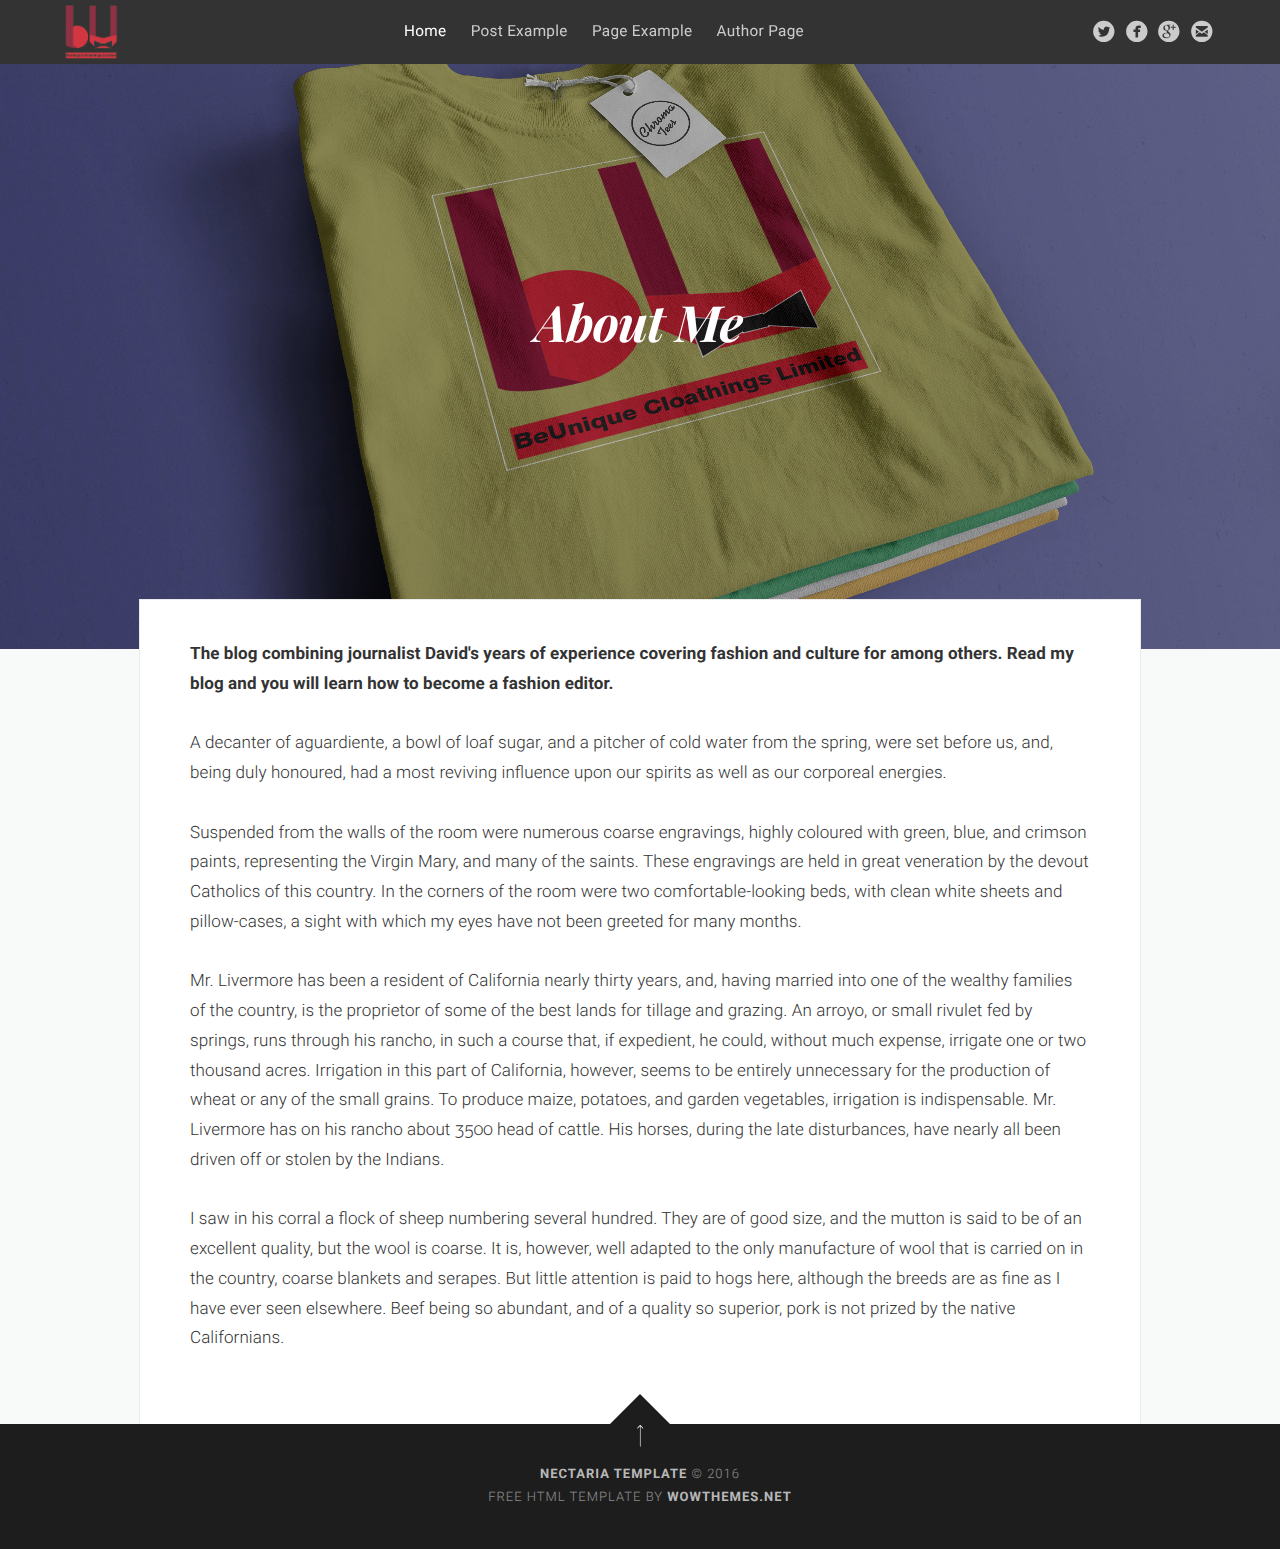
<file: about.html>
<!DOCTYPE html>
<html>
<head>
    <meta charset="utf-8"/>
    <meta http-equiv="X-UA-Compatible" content="IE=edge"/>
    <title>Nectaria - Free HTML Template by WowThemes.net</title>
    <meta name="description" content="Thoughts, reviews and ideas since 1999."/>
    <meta name="viewport" content="width=device-width, initial-scale=1.0"/>
    <link rel="shortcut icon" href="#">
    <link rel="stylesheet" type="text/css" href="assets/css/screen.css"/>
    <link rel="stylesheet" type="text/css"
          href="https://fonts.googleapis.com/css?family=Roboto:400,300italic,300,400italic,700,700italic|Playfair+Display:400,700,400italic,700italic"/>
</head>
<body class="post-template page-template page">
<div class="site-wrapper">
    <nav class="main-nav overlay clearfix">
        <a class="blog-logo" href="index.html"><img src="assets/img/logo.png" alt="Fashion Critiques"
                                                    style="width:54px;height:54px;"/></a>
        <ul id="menu">
            <li class="nav-home nav-current" role="presentation"><a href="index.html">Home</a></li>
            <li class="nav-article-example" role="presentation"><a href="article.html">Post Example</a></li>
            <li class="nav-about-us" role="presentation"><a href="about.html">Page Example</a></li>
            <li class="nav-author-page" role="presentation"><a href="author.html">Author Page</a></li>
            <span class="socialheader">
		<a href="#"><span class='symbol'>circletwitterbird</span></a>
		<a href="#"><span class='symbol'>circlefacebook</span></a>
		<a href="#"><span class='symbol'>circlegoogleplus</span></a>
		<a href="mailto:wowthemesnet@gmail.com"><span class='symbol'>circleemail</span></a>
		</span>
        </ul>
    </nav>
    <header class="main-header post-head" style="background-image:url(assets/img/intro.jpeg);">
        <div class="vertical">
            <div class="main-header-content inner">
                <h1 class="post-title">About Me</h1>
            </div>
        </div>
    </header>
    <main class="content" role="main">
        <article class="post tag-fashion tag-art page">
            <section class="post-content">
                <p>
                    <strong>The blog combining journalist David's years of experience covering fashion and culture for
                        among others. Read my blog and you will learn how to become a fashion editor.</strong>
                </p>
                <p>
                    A decanter of aguardiente, a bowl of loaf sugar, and a pitcher of cold water from the spring, were
                    set before us, and, being duly honoured, had a most reviving influence upon our spirits as well as
                    our corporeal energies.
                </p>
                <p>
                    Suspended from the walls of the room were numerous coarse engravings, highly coloured with green,
                    blue, and crimson paints, representing the Virgin Mary, and many of the saints. These engravings are
                    held in great veneration by the devout Catholics of this country. In the corners of the room were
                    two comfortable-looking beds, with clean white sheets and pillow-cases, a sight with which my eyes
                    have not been greeted for many months.
                </p>
                <p>
                    Mr. Livermore has been a resident of California nearly thirty years, and, having married into one of
                    the wealthy families of the country, is the proprietor of some of the best lands for tillage and
                    grazing. An arroyo, or small rivulet fed by springs, runs through his rancho, in such a course that,
                    if expedient, he could, without much expense, irrigate one or two thousand acres. Irrigation in this
                    part of California, however, seems to be entirely unnecessary for the production of wheat or any of
                    the small grains. To produce maize, potatoes, and garden vegetables, irrigation is indispensable.
                    Mr. Livermore has on his rancho about 3500 head of cattle. His horses, during the late disturbances,
                    have nearly all been driven off or stolen by the Indians.
                </p>
                <p>
                    I saw in his corral a flock of sheep numbering several hundred. They are of good size, and the
                    mutton is said to be of an excellent quality, but the wool is coarse. It is, however, well adapted
                    to the only manufacture of wool that is carried on in the country, coarse blankets and serapes. But
                    little attention is paid to hogs here, although the breeds are as fine as I have ever seen
                    elsewhere. Beef being so abundant, and of a quality so superior, pork is not prized by the native
                    Californians.
                </p>
            </section>
        </article>
    </main>
    <footer class="site-footer clearfix">
        <a href="#top" id="back-to-top" class="back-top"></a>
        <div class="text-center">
            <a href="index.html">Nectaria Template</a> &copy; 2016<br/>
            Free HTML Template by <a href="https://wowthemes.net">WowThemes.net</a>
        </div>
    </footer>
</div>
<script type="text/javascript" src="https://code.jquery.com/jquery-1.11.3.min.js"></script>
<script type="text/javascript" src="assets/js/masonry.min.js"></script>
<script type="text/javascript" src="assets/js/jquery.fitvids.js"></script>
<script type="text/javascript" src="assets/js/index.js"></script>
</body>
</html>
</file>
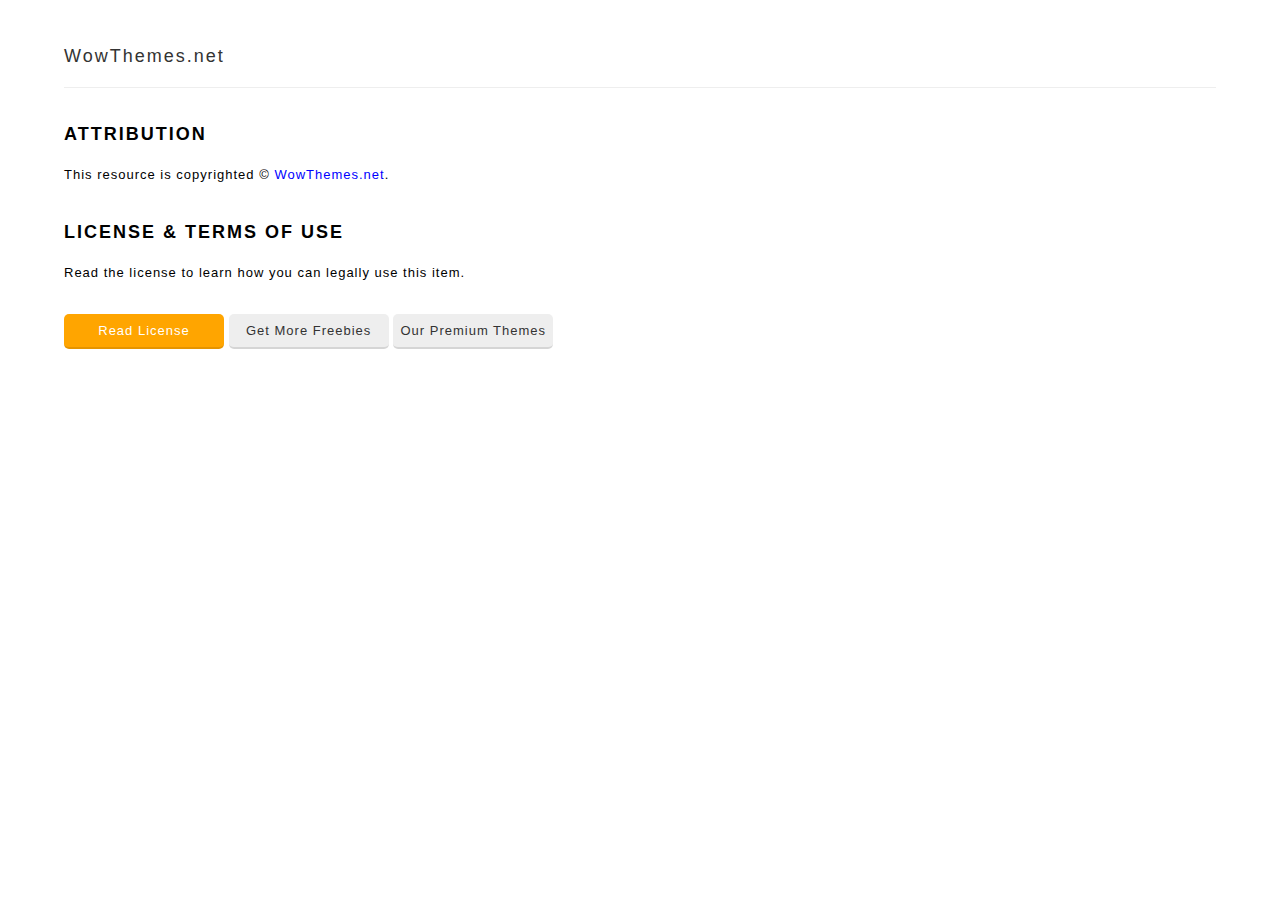
<file: license.html>
<html>
<body>
<style>
    h1 {
        font-size: 18px;
        letter-spacing: 2px;
        margin-top: 30px;
    }

    body {
        margin: 0;
        font-family: Arial;
        line-height: 1.8;
        letter-spacing: 1px;
        font-size: 13px;
    }

    hr {
        border-top: 1px solid #eee;
        border-bottom: 0;
        height: 1px;
    }

    a {
        text-decoration: none;
        color: blue;
    }

    .btn {
        text-align: center;
        background-color: #eee;
        padding: 5px;
        color: #333;
        border-bottom: 2px solid rgba(0, 0, 0, 0.1);
        border-radius: 5px;
        min-width: 150px;
        display: inline-block;
    }

    .btn.green {
        background-color: green;
        color: #fff;
    }

    .btn.orange {
        background-color: orange;
        color: #fff;
    }

    .paypal {
        display: inline-block;
        font-family: inherit;
        font-size: 12px;
        font-weight: 900;
        color: #fff;
        text-align: center;
        padding: 10px 14px;
        background: #f39264;
        border: 0;
        cursor: pointer;
        outline: none;
        margin-top: 15px;
        border-bottom: 3px solid rgba(0, 0, 0, 0.1);
    }
</style>
<div style="max-width:90%;margin:0px auto;margin-top:40px;">
    <h1 style="border-bottom:1px solid #eee;margin-bottom:20px;padding-bottom:15px;"><a
            style="text-decoration:none;color:#333;font-weight:300;" href="https://www.wowthemes.net">WowThemes.net</a>
        <i style="color:#ccc;font-size:12px;"></i>
        <h1>

            <h1>ATTRIBUTION</h1>
            This resource is copyrighted &copy; <a href="https://www.wowthemes.net">WowThemes.net</a>.
            <h1>LICENSE & TERMS OF USE</h1>
            Read the license to learn how you can legally use this item.
            <div style="text-align:left;background:#fff;padding:30px 0;margin-top:0px;"><a class="btn orange"
                                                                                           href="http://www.wowthemes.net/freebies-license/">Read
                License</a> <a class="btn" href="https://www.wowthemes.net/category/free-themes-templates/">Get More
                Freebies</a> <a class="btn" href="https://www.wowthemes.net/">Our Premium Themes</a>
            </div>
</div>
</body>
</html>
</file>
<file: assets/css/screen.css>
/* 
Nectaria - FREE HTML TEMPLATE BY WOWTHEMES.NET
Version: 1.0.0
Download Link: https://www.wowthemes.net/marketplace/category/free/
*/
body {
    font-family: Roboto;
    overflow-x: hidden;
}

article, aside, details, figcaption, figure, footer, header, hgroup, main, nav, section, summary {
    display: block;
}

audio, canvas, video {
    display: inline-block;
}

audio:not([controls]) {
    display: none;
    height: 0;
}

[hidden], template {
    display: none;
}

html {
    font-family: sans-serif;
    -ms-text-size-adjust: 100%;
    -webkit-text-size-adjust: 100%;
}

body {
    margin: 0;
}

a {
    background: transparent;
}

a:focus {
    outline: 0;
}

a:active, a:hover {
    outline: 0;
}

h1 {
    font-size: 2em;
    margin: 0.67em 0;
}

abbr[title] {
    border-bottom: 1px dotted;
}

b, strong {
    font-weight: 700;
}

dfn {
    font-style: italic;
}

hr {
    -moz-box-sizing: content-box;
    box-sizing: content-box;
    height: 0;
}

mark {
    background: #FF0;
    color: #000;
}

code, kbd, pre, samp {
    font-family: monospace, serif;
    font-size: 1em;
}

pre {
    white-space: pre-wrap;
}

q {
    quotes: "\201C" "\201D" "\2018" "\2019";
}

small {
    font-size: 80%;
}

sub, sup {
    font-size: 75%;
    line-height: 0;
    position: relative;
    vertical-align: baseline;
}

sup {
    top: -0.5em;
}

sub {
    bottom: -0.25em;
}

img {
    border: 0;
    max-width: 100%;
}

svg:not(:root) {
    overflow: hidden;
}

figure {
    margin: 0;
}

fieldset {
    border: 1px solid #c0c0c0;
    margin: 0 2px;
    padding: 0.35em 0.625em 0.75em;
}

legend {
    border: 0;
    padding: 0;
}

button, input, select, textarea {
    font-family: inherit;
    font-size: 100%;
    margin: 0;
}

button, input {
    line-height: normal;
}

button, select {
    text-transform: none;
}

button, html input[type="button"], input[type="reset"], input[type="submit"] {
    -webkit-appearance: button;
    cursor: pointer;
}

button[disabled], html input[disabled] {
    cursor: default;
}

input[type="checkbox"], input[type="radio"] {
    box-sizing: border-box;
    padding: 0;
}

input[type="search"] {
    -webkit-appearance: textfield;
    -moz-box-sizing: content-box;
    -webkit-box-sizing: content-box;
    box-sizing: content-box;
}

input[type="search"]::-webkit-search-cancel-button, input[type="search"]::-webkit-search-decoration {
    -webkit-appearance: none;
}

button::-moz-focus-inner, input::-moz-focus-inner {
    border: 0;
    padding: 0;
}

textarea {
    overflow: auto;
    vertical-align: top;
}

table {
    border-collapse: collapse;
    border-spacing: 0;
}

/* ========================================================================== 1. Icons - Sets up the icon font and respective classes ========================================================================== */
/* Import the font file with the icons in it */
@font-face {
    font-family: "casper-icons";
    src: url("../fonts/casper-icons.eot?v=1");
    src: url("../fonts/casper-icons.eot?v=1#iefix") format("embedded-opentype"), url("../fonts/casper-icons.woff?v=1") format("woff"), url("../fonts/casper-icons.ttf?v=1") format("truetype"), url("../fonts/casper-icons.svg?v=1#icons") format("svg");
    font-weight: normal;
    font-style: normal;
}

/* Apply these base styles to all icons */
[class^="icon-"]:before, [class*=" icon-"]:before {
    font-family: "casper-icons", "Open Sans", sans-serif;
    speak: none;
    font-style: normal;
    font-weight: normal;
    font-variant: normal;
    text-transform: none;
    line-height: 1;
    text-decoration: none !important;
    -webkit-font-smoothing: antialiased;
    -moz-osx-font-smoothing: grayscale;
}

/* Each icon is created by inserting the correct character into the content of the:before pseudo element. Like a boss. */
.icon-ghost:before {
    content: "\f600";
}

.icon-feed:before {
    content: "\f601";
}

.icon-twitter:before {
    content: "\f602";
    font-size: 1.1em;
}

.icon-google-plus:before {
    content: "\f603";
}

.icon-facebook:before {
    content: "\f604";
}

.icon-arrow-left:before {
    content: "\f605";
}

.icon-stats:before {
    content: "\f606";
}

.icon-location:before {
    content: "\f607";
    margin-left: -3px;
    /* Tracking fix */
}

.icon-link:before {
    content: "\f608";
}

.icon-menu:before {
    content: "\f609";
}

/* IMPORTANT:When making any changes to the icon font,be sure to increment the version number by 1 in the @font-face rule. `?v=1` becomes `?v=2` This forces browsers to download the new font file.*/
/* ========================================================================== 2. General - Setting up some base styles ========================================================================== */
html {
    height: 100%;
    max-height: 100%;
    font-size: 62.5%;
    -webkit-tap-highlight-color: rgba(0, 0, 0, 0);
}

body {
    height: 100%;
    max-height: 100%;
    letter-spacing: 0.01rem;
    font-size: 1.7rem;
    line-height: 1.75em;
    color: #333;
    -webkit-font-feature-settings: 'kern' 1;
    -moz-font-feature-settings: 'kern' 1;
    -o-font-feature-settings: 'kern' 1;
    text-rendering: geometricPrecision;
    font-weight: 300;
}

::-moz-selection {
    background: #D6EDFF;
}

::selection {
    background: #D6EDFF;
}

h1, h2, h3, h4, h5, h6 {
    -webkit-font-feature-settings: 'dlig' 1, 'liga' 1, 'lnum' 1, 'kern' 1;
    -moz-font-feature-settings: 'dlig' 1, 'liga' 1, 'lnum' 1, 'kern' 1;
    -o-font-feature-settings: 'dlig' 1, 'liga' 1, 'lnum' 1, 'kern' 1;
    color: #2E2E2E;
    line-height: 1.15em;
    margin: 0 0 0.4em 0;
    font-family: "Playfair Display";
    text-rendering: geometricPrecision;
}

h1 {
    font-size: 5rem;
    letter-spacing: -2px;
    text-indent: -3px;
}

h2 {
    font-size: 3.6rem;
}

h3 {
    font-size: 3rem;
}

h4 {
    font-size: 2.5rem;
}

h5 {
    font-size: 2rem;
}

h6 {
    font-size: 2rem;
}

a {
    color: #4A4A4A;
    transition: color 0.3s ease;
}

a:hover {
    color: #111;
}

p, ul, ol, dl {
    -webkit-font-feature-settings: 'liga' 1, 'onum' 1, 'kern' 1;
    -moz-font-feature-settings: 'liga' 1, 'onum' 1, 'kern' 1;
    -o-font-feature-settings: 'liga' 1, 'onum' 1, 'kern' 1;
    margin: 0 0 1.75em 0;
    text-rendering: geometricPrecision;
}

ol, ul {
    padding-left: 3rem;
}

ol ol, ul ul, ul ol, ol ul {
    margin: 0 0 0.4em 0;
    padding-left: 2em;
}

dl dt {
    float: left;
    width: 180px;
    overflow: hidden;
    clear: left;
    text-align: right;
    text-overflow: ellipsis;
    white-space: nowrap;
    font-weight: 700;
    margin-bottom: 1em;
}

dl dd {
    margin-left: 200px;
    margin-bottom: 1em
}

li {
    margin: 0.4em 0;
}

li li {
    margin: 0;
}

hr {
    display: block;
    height: 1px;
    border: 0;
    border-top: #EFEFEF 1px solid;
    margin: 3.2em 0;
    padding: 0;
}

blockquote {
    -moz-box-sizing: border-box;
    box-sizing: border-box;
    margin: 1.75em 0 1.75em -2.2em;
    padding: 0 0 0 1.75em;
    border-left: #4A4A4A 0.4em solid;
}

blockquote p {
    margin: 0.8em 0;
    font-style: italic;
}

blockquote small {
    display: inline-block;
    margin: 0.8em 0 0.8em 1.5em;
    font-size: 0.9em;
    color: #CCC;
}

blockquote small:before {
    content: "\2014 \00A0";
}

blockquote cite {
    font-weight: 700;
}

blockquote cite a {
    font-weight: normal;
}

mark {
    background-color: #fdffb6;
}

code, tt {
    padding: 1px 3px;
    font-family: Inconsolata, monospace, sans-serif;
    font-size: 0.85em;
    white-space: pre-wrap;
    border: #E3EDF3 1px solid;
    background: #F7FAFB;
    border-radius: 2px;
}

pre {
    -moz-box-sizing: border-box;
    box-sizing: border-box;
    margin: 0 0 1.75em 0;
    border: #E3EDF3 1px solid;
    width: 100%;
    padding: 10px;
    font-family: Inconsolata, monospace, sans-serif;
    font-size: 0.9em;
    white-space: pre;
    overflow: auto;
    background: #F7FAFB;
    border-radius: 3px;
}

pre code, pre tt {
    font-size: inherit;
    white-space: pre-wrap;
    background: transparent;
    border: none;
    padding: 0;
}

kbd {
    display: inline-block;
    margin-bottom: 0.4em;
    padding: 1px 8px;
    border: #CCC 1px solid;
    color: #666;
    text-shadow: #FFF 0 1px 0;
    font-size: 0.9em;
    font-weight: 700;
    background: #F4F4F4;
    border-radius: 4px;
    box-shadow: 0 1px 0 rgba(0, 0, 0, 0.2), 0 1px 0 0 #fff inset;
}

table {
    -moz-box-sizing: border-box;
    box-sizing: border-box;
    margin: 1.75em 0;
    width: 100%;
    max-width: 100%;
    background-color: transparent;
}

table th, table td {
    padding: 8px;
    line-height: 20px;
    text-align: left;
    vertical-align: top;
    border-top: #EFEFEF 1px solid;
}

table th {
    color: #000;
}

table caption + thead tr:first-child th, table caption + thead tr:first-child td, table colgroup + thead tr:first-child th, table colgroup + thead tr:first-child td, table thead:first-child tr:first-child th, table thead:first-child tr:first-child td {
    border-top: 0;
}

table tbody + tbody {
    border-top: #EFEFEF 2px solid;
}

table table table {
    background-color: #FFF;
}

table tbody > tr:nth-child(odd) > td, table tbody > tr:nth-child(odd) > th {
    background-color: #F6F6F6;
}

table.plain tbody > tr:nth-child(odd) > td, table.plain tbody > tr:nth-child(odd) > th {
    background: transparent;
}

iframe, .fluid-width-video-wrapper {
    display: block;
    margin: 1.75em 0;
}

/* When a video is inside the fitvids wrapper,drop themargin on the iframe,cause it breaks stuff. */
.fluid-width-video-wrapper iframe {
    margin: 0;
}

/* ========================================================================== 3. Utilities - These things get used a lot ========================================================================== */
/* Clears shit */
.clearfix:before, .clearfix:after {
    content: " ";
    display: table;
}

.clearfix:after {
    clear: both;
}

.clearfix {
    zoom: 1;
}

/* Hides shit */
.hidden {
    text-indent: -9999px;
    visibility: hidden;
    display: none;
}

/* Creates a responsive wrapper that makes our content scale nicely */
.inner {
    position: relative;
    width: 80%;
    max-width: 710px;
    margin: 0 auto;
}

/* Centres vertically yo. (IE8+) */
.vertical {
    display: table-cell;
    vertical-align: middle;
    background: rgba(0, 0, 0, 0.2);
}

/* Wraps the main content & footer */
.site-wrapper {
    position: relative;
    z-index: 10;
    min-height: 100%;
    background: #fff;
    -webkit-transition: -webkit-transform 0.5s ease;
    transition: transform 0.5s ease;
    margin-top: 64px;
}

.home-template .site-wrapper {
}

body.nav-opened .site-wrapper {
    overflow-x: hidden;
    -webkit-transform: translate3D(-240px, 0, 0);
    -ms-transform: translate3D(-240px, 0, 0);
    transform: translate3D(-240px, 0, 0);
    -webkit-transition: -webkit-transform 0.3s ease;
    transition: transform 0.3s ease;
}

/* ========================================================================== 4. General - The main styles for the the theme ========================================================================== */
.content {
    width: 85%;
    margin: 0px auto;
    background: #fff;
    padding: 40px 0px;
    margin-top: -100px;
    position: relative;
    border-left: 1px solid rgba(0, 0, 0, 0.08);
    border-right: 1px solid rgba(0, 0, 0, 0.08);
    border-top: 1px solid rgba(0, 0, 0, 0.08);
}

/* Big cover image on the home page */
.main-header {
    position: relative;
    display: table;
    width: 100%;
    height: 100vh;
    margin-bottom: 5rem;
    text-align: center;
    background: #222 no-repeat center center;
    background-image: url(../img/intro.jpg);
    background-size: cover;
    overflow: hidden;
}

.main-header .inner {
    width: 80%;
    margin-top: -64px;
}

.main-header-content.inner h1, .main-header-content.inner .post-meta, .main-header-content.inner .post-meta a {
    color: #fff;
}

.main-nav {
    position: relative;
    padding: 5px 5%;
    margin: 0 0 0px 0;
}

.main-nav a {
    text-decoration: none;
    font-size: 0.9em;
    letter-spacing: 0.3px;
    font-weight: 400;
    color: #ccc;
    font-family: Roboto;
}

.main-nav .nav-current a {
    color: #fff;
}

.main-nav a:hover {
    color: #fff;
}

/* Navigation */
body.nav-opened .nav-cover {
    position: fixed;
    top: 0;
    left: 0;
    right: 240px;
    bottom: 0;
    z-index: 200;
}

.nav {
    position: fixed;
    top: 0;
    right: 0;
    bottom: 0;
    z-index: 5;
    width: 240px;
    opacity: 0;
    background: #111;
    margin-bottom: 0;
    text-align: left;
    overflow-y: auto;
    -webkit-transition: -webkit-transform 0.5s ease, opacity 0.3s ease 0.7s;
    transition: transform 0.5s ease, opacity 0.3s ease 0.7s;
}

body.nav-closed .nav {
    -webkit-transform: translate3D(97px, 0, 0);
    -ms-transform: translate3D(97px, 0, 0);
    transform: translate3D(97px, 0, 0);
}

body.nav-opened .nav {
    opacity: 1;
    -webkit-transition: -webkit-transform 0.3s ease, opacity 0s ease 0s;
    transition: transform 0.3s ease, opacity 0s ease 0s;
    -webkit-transform: translate3D(0, 0, 0);
    -ms-transform: translate3D(0, 0, 0);
    transform: translate3D(0, 0, 0);
}

.nav-title {
    position: absolute;
    top: 45px;
    left: 30px;
    font-size: 16px;
    font-weight: 100;
    text-transform: uppercase;
    color: #fff;
}

.nav-close {
    position: absolute;
    top: 38px;
    right: 25px;
    width: 20px;
    height: 20px;
    padding: 0;
    font-size: 10px;
}

.nav-close:focus {
    outline: 0;
}

.nav-close:before, .nav-close:after {
    content: '';
    position: absolute;
    top: 0;
    width: 20px;
    height: 1px;
    background: rgb(150, 150, 150);
    top: 15px;
    -webkit-transition: background 0.15s ease;
    transition: background 0.15s ease;
}

.nav-close:before {
    -webkit-transform: rotate(45deg);
    -ms-transform: rotate(45deg);
    transform: rotate(45deg);
}

.nav-close:after {
    -webkit-transform: rotate(-45deg);
    -ms-transform: rotate(-45deg);
    transform: rotate(-45deg);
}

.nav-close:hover:before, .nav-close:hover:after {
    background: rgb(255, 255, 255);
}

.nav ul {
    padding: 90px 9% 5%;
    list-style: none;
    counter-reset: item;
}

.nav li:before {
    display: block;
    float: right;
    padding-right: 4%;
    padding-left: 5px;
    text-align: right;
    font-size: 1.2rem;
    vertical-align: bottom;
    color: #B8B8B8;
    content: counter(item, lower-roman);
    counter-increment: item;
}

.nav li {
    margin: 0;
}

.nav li a {
    text-decoration: none;
    line-height: 1.4;
    font-size: 1.4rem;
    display: block;
    padding: 0.6rem 4%;
    overflow: hidden;
    white-space: nowrap;
    text-overflow: ellipsis;
}

.nav li a:after {
    display: inline-block;
    content: " .......................................................";
    color: rgba(255, 255, 255, 0.2);
    margin-left: 5px;
}

.nav .nav-current:before {
    color: #fff;
}

.nav .nav-current a:after {
    content: " ";
    border-bottom: rgba(255, 255, 255, 0.5) 1px solid;
    width: 100%;
    height: 1px;
}

.nav a:link, .nav a:visited {
    color: #B8B8B8;
}

.nav li.nav-current a, .nav a:hover, .nav a:active, .nav a:focus {
    color: #fff;
}

.subscribe-button {
    -webkit-box-sizing: border-box;
    -moz-box-sizing: border-box;
    box-sizing: border-box;
    display: none;
    position: absolute;
    bottom: 30px;
    left: 30px;
    right: 30px;
    height: 38px;
    padding: 0 20px;
    color: #111 !important;
    /* Overides `.nav a:link,.nav a:visited` colour */
    text-align: center;
    font-size: 12px;
    font-family: "Open Sans", sans-serif;
    text-transform: uppercase;
    text-decoration: none;
    line-height: 35px;
    border-radius: 3px;
    background: #fff;
    transition: all ease 0.3s;
}

.subscribe-button:before {
    font-size: 9px;
    margin-right: 6px;
}

/* Create a bouncing scroll-down arrow on homepage with cover image */
.scroll-down {
    display: block;
    position: absolute;
    z-index: 100;
    bottom: 75px;
    left: 50%;
    margin-left: -16px;
    width: 34px;
    height: 34px;
    font-size: 34px;
    text-align: center;
    text-decoration: none;
    color: rgba(255, 255, 255, 0.7);
    -webkit-transform: rotate(-90deg);
    -ms-transform: rotate(-90deg);
    transform: rotate(-90deg);
    -webkit-animation: bounce 4s 2s infinite;
    animation: bounce 4s 2s infinite;
}

/* Stop it bouncing and increase contrast when hovered */
.scroll-down:hover {
    color: #fff;
    -webkit-animation: none;
    animation: none;
}

/* Put a semi-opaque radial gradient behind the icon to make it more visible on photos which happen to have a light background. */
.home-template .main-header:after {
    display: block;
    content: " ";
    width: 150px;
    height: 130px;
    border-radius: 100%;
    position: absolute;
    bottom: 0;
    left: 50%;
    margin-left: -75px;
    background: radial-gradient(ellipse at center, rgba(0, 0, 0, 0.15) 0%, rgba(0, 0, 0, 0) 70%, rgba(0, 0, 0, 0) 100%);
}

/* Hide when there's no cover image or on page2+*/
.no-cover .scroll-down, .no-cover.main-header:after, .archive-template .scroll-down, .archive-template .main-header:after {
    display: none
}

/* Appears in the top left corner of your home page */
.blog-logo {
    display: block;
    float: left;
    s
    background: none !important;
    /* Makes sure there is never a background */
    border: none !important;
    /* Makes sure there is never a border */
}

.blog-logo img {
    -webkit-box-sizing: border-box;
    -moz-box-sizing: border-box;
    box-sizing: border-box;
    display: block;
    height: auto;
    padding: 0;
    width: auto;
    opacity: 1;
    transition: all 0.4s;
}

.blog-logo img:hover {
    opacity: 1.0;
    transition: all 0.4s;
}

.menu-button {
    -webkit-box-sizing: border-box;
    -moz-box-sizing: border-box;
    box-sizing: border-box;
    display: inline-block;
    float: right;
    padding: 0;
    opacity: 1;
    text-align: center;
    font-size: 12px;
    text-transform: uppercase;
    white-space: nowrap;
    transition: all 0.5s ease;
}

.menu-button:before {
    font-size: 24px;
    font-weight: 300;
    position: relative;
    top: 14px;
}

.menu-button:hover {
    background: #fff;
}

.menu-button:focus {
    outline: 0;
}

/* When the navigation is closed */
.nav-closed .menu-button {
    color: #333;
    border-color: rgba(255, 255, 255, 0.6);
}

.nav-closed .menu-button:hover {
    color: #222;
}

/* When the navigation is closed and there is no cover image */
.nav-closed .no-cover .menu-button {
    border-color: #BFC8CD;
    color: #9EABB3;
}

.nav-closed .no-cover .menu-button:hover {
    border-color: #555;
    color: #555;
}

/* When the navigation is opened */
.nav-opened .menu-button {
    padding: 0 12px;
    background: #111;
    border-color: #111;
    color: #fff;
    -webkit-transform: translate3D(94px, 0, 0);
    -ms-transform: translate3D(94px, 0, 0);
    transform: translate3D(94px, 0, 0);
    transition: all 0.3s ease;
}

.nav-opened .menu-button .word {
    opacity: 0;
    transition: all 0.3s ease;
}

/* Special styles when overlaid on an image*/
.main-nav.overlay {
    position: fixed;
    top: 0;
    left: 0;
    right: 0;
    height: 54px;
    border: none;
    background: linear-gradient(to bottom, rgba(0, 0, 0, 0.2) 0%, rgba(0, 0, 0, 0) 100%);
    background: rgba(0, 0, 0, 0.8);
    z-index: 9;
}

.no-cover .main-nav.overlay {
    background: none;
}

/* The details of your blog. Defined in ghost/settings/ */
.page-title {
    margin: 10px 0 0px 0;
    font-size: 6.5rem;
    letter-spacing: -1px;
    font-weight: 700;
    font-family: "Playfair Display";
    color: #fff;
    font-style: italic;
}

.page-description {
    margin: 0;
    font-size: 2rem;
    line-height: 1.5em;
    font-weight: 300;
    font-style: italic;
    letter-spacing: 0.01rem;
    color: rgba(255, 255, 255, 0.9);
}

.no-cover.main-header {
    min-height: 160px;
    max-height: 40vh;
    background: #f5f8fa;
}

.no-cover .page-title {
    color: rgba(0, 0, 0, 0.8);
}

.no-cover .page-description {
    color: rgba(0, 0, 0, 0.5);
}

/* Add subtle load-in animation for content on the home page */
.home-template .page-title {
    -webkit-animation: fade-in 0.6s;
    animation: fade-in 0.6s;
    -webkit-animation-delay: 0.2s;
    animation-delay: 0.2s;
}

.home-template .page-description {
    -webkit-animation: fade-in-down 0.9s;
    animation: fade-in-down 0.9s;
    -webkit-animation-delay: 0.1s;
    animation-delay: 0.1s;
}

/* Every post,on every page,gets this style on its <article>tag */
.post {
    position: relative;
    border-bottom: #EBF2F6 1px solid;
    padding-bottom: 30px;
    word-wrap: break-word;
}

.grid-item .post {
    position: relative;
    border: #EBF2F6 1px solid;
    word-wrap: break-word;
    margin-bottom: 20px;
    padding-bottom: 0;
    max-width: 100%;
    transition: all 0.4s;
    background: #fff;
    overflow: hidden;
}

.grid-item .post img {
    margin-bottom: -10px;
}

.wrapgriditem {
    padding: 30px;
    position: relative;
    background-color: #fff;
}

.grid-item .post.featured .wrapgriditem {
    background: #f7faf9;
    box-shadow: none;
}

/* Add a little circle in the middle of the border-bottom on our .post just for the lolz and stylepoints. */
.post:after {
    display: block;
    content: "";
    width: 0px;
    height: 0px;
    border: #E7EEF2 1px solid;
    position: absolute;
    bottom: -5px;
    left: 50%;
    margin-left: -5px;
    background: #FFF;
    border-radius: 100%;
    box-shadow: #FFF 0 0 0 5px;
}

body:not(.post-template) .post-title {
    font-size: 2.5rem;
    font-style: italic;
    line-height: 1.2;
}

.post-title a {
    text-decoration: none;
}

.post-excerpt p {
    margin: 0;
    font-size: 0.9em;
    line-height: 1.6em;
}

.read-more {
    text-decoration: none;
}

.post-meta {
    display: block;
    margin: 1.75rem 0 0 0;
    font-size: 1.6rem;
    font-style: italic;
    line-height: 2.2rem;
    color: #9EABB3;
    font-family: Playfair Display;
}

.author-thumb {
    width: 24px;
    height: 24px;
    float: left;
    margin-right: 9px;
    border-radius: 100%;
}

.post-meta a {
    color: #9EABB3;
    text-decoration: none;
}

.post-meta a:hover {
    text-decoration: underline;
}

.user-meta {
    position: relative;
    padding: 0.3rem 40px 0 100px;
    min-height: 77px;
}

.post-date {
    display: inline-block;
    margin-left: 8px;
    padding-left: 12px;
    border-left: #d5dbde 1px solid;
    white-space: nowrap;
}

.grid-item .post-meta, .grid-item .post-date {
    font-size: 1.4rem;
}

.user-image {
    position: absolute;
    top: 0;
    left: 0;
}

.user-name {
    display: block;
    font-weight: 700;
}

.user-bio {
    display: block;
    max-width: 440px;
    font-size: 1.4rem;
    line-height: 1.5em;
}

.publish-meta {
    position: absolute;
    top: 0;
    right: 0;
    padding: 4.3rem 0 4rem 0;
    text-align: right;
}

.publish-heading {
    display: block;
    font-weight: 700;
}

.publish-date {
    display: block;
    font-size: 1.4rem;
    line-height: 1.5em;
}

/* ========================================================================== 5. Single Post - When you click on an individual post ========================================================================== */
.post-template .post-header {
    margin-bottom: 3.4rem;
}

.post-template .post-title {
    margin-bottom: 0;
    letter-spacing: -1px;
    font-style: italic;
}

.post-template .post-meta {
    margin: 0;
}

.post-template .post-date {
    padding: 0;
    margin: 0;
    border: none;
}

/* Stop elements,such as img wider than the post content,from creating horizontal scroll - slight hack due to imperfections with browser width % calculations and rounding */
.post-template .content {
    width: 80%;
    max-width: 900px;
    margin: 0px auto;
    margin-top: -100px;
    background: #fff;
    position: relative;
    padding: 40px 50px;
    font-weight: 300;
    font-family: Roboto;
    overflow: hidden;
}

.site-wrapper {
    background-color: #f7faf9;
}

.sidebar {
    width: 25%;
    float: right;
    margin-right: 3%;
}

.widget {
    padding: 30px;
    background: #f7faf9;
    margin-bottom: 30px;
    overflow: hidden;
    font-size: 1.5rem;
    font-weight: 300;
}

.widget .widget-title {
    text-align: center;
    position: relative;
    text-transform: capitalize;
    margin-bottom: 27px;
    margin-top: 0;
    clear: both;
}

.widget .widget-title:before {
    background: #ebf1ef;
    content: "";
    position: absolute;
    width: 100%;
    height: 10px;
    left: 0;
    top: 50%;
    margin-top: -4px;
}

.widget .widget-title > span {
    position: relative;
    z-index: 3;
    display: inline-block;
    padding: 0 15px;
    background-color: #f7faf9;
}

h2.widget-title {
    font-size: 2rem;
    font-style: italic;
}

/* Tweak the .post wrapper style */
.post-template .post {
    margin-top: 0;
    border-bottom: none;
    padding-bottom: 0;
}

/* Kill that stylish little circle that was on the border,too */
.post-template .post:after {
    display: none;
}

/* Keep images centered,and allow images wider than the main text column to break out. */
.post-content img {
    display: block;
    max-width: 126%;
    height: auto;
    padding: 0.6em 0;
    /* Centers an image by (1) pushing its left edge to the center of its container and (2) shifting the entire image in the opposite direction by half its own width. Works for images that are larger than their containers. */
    position: relative;
    left: 50%;
    -webkit-transform: translateX(-50%);
    /* for Safari and iOS */
    -ms-transform: translateX(-50%);
    /* for IE9 */
    transform: translateX(-50%);
}

.footnotes {
    font-style: italic;
    font-size: 1.3rem;
    line-height: 1.6em;
}

.footnotes li {
    margin: 0.6rem 0;
}

.footnotes p {
    margin: 0;
}

.footnotes p a:last-child {
    text-decoration: none;
}

/* The author credit area after the post */
.post-footer {
    position: relative;
    margin: 6rem 0 0 0;
    padding: 6rem 0 0 0;
    border-top: #EBF2F6 1px solid;
}

.post-footer h4 {
    font-size: 1.8rem;
    margin: 0;
}

.post-footer p {
    margin: 1rem 0;
    line-height: 1.75em;
}

/* list of author links - location / url */
.author-meta {
    padding: 0;
    margin: 0;
    list-style: none;
    font-size: 1.4rem;
    line-height: 1;
    font-style: italic;
    color: #9EABB3;
}

.author-meta a {
    color: #9EABB3;
}

.author-meta a:hover {
    color: #111;
}

/* Create some space to the right for the share links */
.post-footer .author {
    margin-right: 180px;
}

.post-footer h4 a {
    color: #2e2e2e;
    text-decoration: none;
}

.post-footer h4 a:hover {
    text-decoration: underline;
}

/* Drop the share links in the space to the right. Doing it like this means it's easier for the author bio to be flexible at smaller screen sizes while the share links remain at a fixed width the whole time */
.post-footer .share {
    position: absolute;
    top: 6rem;
    right: 0;
    width: 140px;
}

.post-footer .share a {
    font-size: 1.8rem;
    display: inline-block;
    margin: 1rem 1.6rem 1.6rem 0;
    color: #BBC7CC;
    text-decoration: none;
}

.post-footer .share .icon-twitter:hover {
    color: #55acee;
}

.post-footer .share .icon-facebook:hover {
    color: #3b5998;
}

.post-footer .share .icon-google-plus:hover {
    color: #dd4b39;
}

/* ========================================================================== 6. Author profile ========================================================================== */
.post-head.main-header {
    height: 65vh;
    min-height: 180px;
}

.no-cover.post-head.main-header {
    height: 85px;
    min-height: 0;
    margin-bottom: 0;
    background: transparent;
}

.tag-head.main-header {
    height: 65vh;
    min-height: 180px;
}

.author-head.main-header {
    height: 40vh;
    min-height: 180px;
}

.no-cover.author-head.main-header {
    height: 10vh;
    min-height: 100px;
    background: transparent;
}

.author-profile {
    padding: 0 15px 5rem 15px;
    text-align: center;
    margin-bottom: 5rem;
}

/* Add a little circle in the middle of the border-bottom */
.author-image {
    -webkit-box-sizing: border-box;
    -moz-box-sizing: border-box;
    box-sizing: border-box;
    display: block;
    position: absolute;
    top: -40px;
    left: 50%;
    margin-left: -40px;
    width: 80px;
    height: 80px;
    border-radius: 100%;
    overflow: hidden;
    padding: 6px;
    background: #fff;
    z-index: 2;
    box-shadow: #E7EEF2 0 0 0 1px;
}

.author-image .img {
    position: relative;
    display: block;
    width: 100%;
    height: 100%;
    background-size: cover;
    background-position: center center;
    border-radius: 100%;
}

.author-profile .author-image {
    position: relative;
    left: auto;
    top: auto;
    width: 120px;
    height: 120px;
    padding: 3px;
    margin: -100px auto 0 auto;
    box-shadow: none;
}

.author-title {
    margin: 1.5rem 0 1rem;
}

.author-bio {
    font-size: 2.1rem;
    line-height: 1.5em;
    font-weight: 200;
    color: #50585D;
    font-style: italic;
    letter-spacing: 0;
    text-indent: 0;
}

.author-meta {
    margin: 1.6rem 0;
}

/* Location,website,and link */
.author-profile .author-meta {
    margin: 2rem 0;
    font-family: Playfair Display;
    letter-spacing: 0.01rem;
    font-size: 1.7rem;
}

.author-meta span {
    display: inline-block;
    margin: 0 2rem 1rem 0;
    word-wrap: break-word;
}

.author-meta a {
    text-decoration: none;
}

/* Turn off meta for page2+to make room for extra pagination prev/next links */
.archive-template .author-profile .author-meta {
    display: none;
}

/* ========================================================================== 7. Read More - Next/Prev Post Links ========================================================================== */
.read-next {
    display: -webkit-box;
    display: -webkit-flex;
    display: -ms-flexbox;
    display: flex;
    -webkit-box-align: stretch;
    -webkit-align-items: stretch;
    -ms-flex-align: stretch;
    align-items: stretch;
    margin-top: 0rem;
}

.read-next-story {
    display: -webkit-box;
    display: -webkit-flex;
    display: -ms-flexbox;
    display: flex;
    -webkit-box-flex: 1;
    -webkit-flex-grow: 1;
    -ms-flex-positive: 1;
    flex-grow: 1;
    min-width: 50%;
    text-decoration: none;
    position: relative;
    text-align: center;
    color: #fff;
    background: #222 no-repeat center center;
    background-size: cover;
    overflow: hidden;
}

.read-next-story:hover:before {
    background: rgba(0, 0, 0, 0.8);
    transition: all 0.2s ease;
}

.read-next-story:hover .post:before {
    color: #222;
    background: #fff;
    transition: all 0.2s ease;
}

.read-next-story:before {
    content: "";
    display: block;
    position: absolute;
    top: 0;
    right: 0;
    bottom: 0;
    left: 0;
    background: rgba(0, 0, 0, 0.7);
    transition: all 0.5s ease;
}

.read-next-story .post {
    padding-top: 6rem;
    padding-bottom: 6rem;
    max-width: 80%;
    margin: 0px auto;
}

.read-next-story .post:before {
    content: "Read This Next";
    padding: 4px 10px 5px;
    text-transform: uppercase;
    font-size: 1.1rem;
    font-family: "Open Sans", sans-serif;
    color: rgba(255, 255, 255, 0.8);
    border: rgba(255, 255, 255, 0.5) 1px solid;
    border-radius: 4px;
    transition: all 0.5s ease;
}

.read-next-story.prev .post:before {
    content: "You Might Enjoy";
}

.read-next-story h2 {
    margin-top: 1rem;
    color: #fff;
}

.read-next-story p {
    margin: 0;
    color: rgba(255, 255, 255, 0.8);
}

/* Special styles for posts with no cover images */
.read-next-story.no-cover {
    background: #f5f8fa;
}

.read-next-story.no-cover:before {
    display: none;
}

.read-next-story.no-cover .post:before {
    color: rgba(0, 0, 0, 0.5);
    border-color: rgba(0, 0, 0, 0.2);
}

.read-next-story.no-cover h2 {
    color: rgba(0, 0, 0, 0.8);
}

.read-next-story.no-cover p {
    color: rgba(0, 0, 0, 0.5);
}

/* if there are two posts without covers,put a border between them */
.read-next-story.no-cover + .read-next-story.no-cover {
    border-left: rgba(0, 0, 100, 0.04) 1px solid;
    -webkit-box-sizing: border-box;
    -moz-box-sizing: border-box;
    box-sizing: border-box;
}

/* Correctly position site-footer when next to the .read-next container */
.read-next + .site-footer {
    position: relative;
    bottom: 0;
    left: 0;
    right: 0;
    margin: 0;
}

/* ========================================================================== 8. Third Party Elements - Embeds from other services ========================================================================== */
/* Github */
.gist table {
    margin: 0;
    font-size: 1.4rem;
}

.gist td {
    line-height: 1.4;
}

.gist .line-number {
    min-width: 25px;
}

/* Pastebin */
.content .embedPastebin {
    margin-bottom: 1.75em;
}

/* ========================================================================== 9. Pagination - Tools to let you flick between pages ========================================================================== */
/* The main wrapper for our pagination links */
.pagination {
    position: relative;
    width: 80%;
    max-width: 740px;
    padding: 10px;
    margin: 4rem auto;
    margin-bottom: 7rem;
    font-family: Roboto;
    font-size: 1.7rem;
    color: #111;
    text-align: center;
    font-style: italic;
    border-top: #EBF2F6 double medium;
    border-bottom: #EBF2F6 double medium;
}

.pagination a {
    color: #9EABB3;
    transition: all 0.2s ease;
}

/* Push the previous/next links out to the left/right */
.older-posts, .newer-posts {
    position: absolute;
    display: inline-block;
    padding: 3px 15px;
    border: #bfc8cd 0px solid;
    text-decoration: none;
    border-radius: 0;
    transition: border 0.3s ease;
    font-size: 1.4rem;
}

.older-posts {
    right: 0;
}

.page-number {
    display: inline-block;
    padding: 2px 0;
    min-width: 100px;
}

.newer-posts {
    left: 0;
}

.older-posts:hover, .newer-posts:hover {
    color: #889093;
    border-color: #98a0a4;
}

.extra-pagination {
    display: none;
}

.extra-pagination .pagination {
    width: auto;
}

/* On page2+make all the headers smaller */
.archive-template .main-header {
    max-height: 65vh;
}

/* On page2+show extra pagination controls at the top of post list */
.archive-template .extra-pagination {
    display: block;
}

/* ========================================================================== 10. Footer - The bottom of every page ========================================================================== */
.site-footer {
    position: relative;
    margin: 0rem 0 0 0;
    padding: 4rem 15px;
    font-size: 1.3rem;
    text-transform: uppercase;
    line-height: 1.75em;
    color: rgba(255, 255, 255, 0.5);
    background: #1d1d1d;
    letter-spacing: 1px;
    font-family: Roboto;
}

.site-footer a {
    text-decoration: none;
    font-weight: bold;
    color: rgba(255, 255, 255, 0.7);
}

.site-footer a:hover {
    color: #fff;
}

.poweredby {
    display: block;
    width: 45%;
    float: right;
    text-align: right;
}

.copyright {
    display: block;
    width: 45%;
    float: left;
}

/* ========================================================================== 11. Media Queries - Smaller than 900px ========================================================================== */
@media only screen and (max-width: 900px) {
    blockquote {
        margin-left: 0;
    }

    .main-header {
        -webkit-box-sizing: border-box;
        -moz-box-sizing: border-box;
        box-sizing: border-box;
        height: auto;
        min-height: 100%;
        height: 100vh;
        padding: 0;
    }

    .main-header .inner {
        margin-top: 0;
    }

    .scroll-down, .home-template .main-header:after {
        display: none;
    }

    .archive-template .main-header {
        min-height: 180px;
        padding: 10% 0;
    }

    .blog-logo img {
        padding: 0 0 0 10px;
        margin-top: -54px;
    }

    .page-title {
        font-size: 4rem;
        letter-spacing: -1px;
    }

    .page-description {
        font-size: 1.8rem;
        line-height: 1.5em;
    }

    .post {
        font-size: 0.95em
    }

    body:not(.post-template) .post-title {
        font-size: 3.2rem;
    }

    hr {
        margin: 2.4em 0;
    }

    ol, ul {
        padding-left: 2em;
    }

    h1 {
        font-size: 4.5rem;
        text-indent: -2px;
    }

    h2 {
        font-size: 3.6rem;
    }

    h3 {
        font-size: 3.1rem;
    }

    h4 {
        font-size: 2.5rem;
    }

    h5 {
        font-size: 2.2rem;
    }

    h6 {
        font-size: 1.8rem;
    }

    .author-profile {
        padding-bottom: 4rem;
    }

    .author-profile .author-bio {
        font-size: 1.6rem;
    }

    .author-meta span {
        display: block;
        margin: 1.5rem 0;
    }

    .author-profile .author-meta span {
        font-size: 1.6rem;
    }

    .tag-head.main-header, .author-head.main-header, .post-head.main-header, .no-cover.post-head.main-header {
        height: auto;
        min-height: 40vh;
    }

    .post-template .content {
        width: 80%;
        max-width: 80%;
        padding: 40px 20px;
    }

    .no-cover.author-head.main-header {
        padding: 0;
    }

    .read-next {
        -webkit-box-orient: vertical;
        -webkit-box-direction: normal;
        -webkit-flex-direction: column;
        -ms-flex-direction: column;
        flex-direction: column;
        margin-top: 4rem;
    }

    .read-next p {
        display: none;
    }

    .read-next-story.no-cover + .read-next-story.no-cover {
        border-top: rgba(0, 0, 100, 0.06) 1px solid;
        border-left: none;
    }
}

/* ========================================================================== 12. Media Queries - Smaller than 500px ========================================================================== */
@media only screen and (max-width: 500px) {
    .main-header {
        height: 60vh;
        margin-bottom: 0;
    }

    .no-cover.main-header {
        height: 60vh;
    }

    .archive-template .main-header {
        max-height: 20vh;
        min-height: 160px;
        padding: 0% 0;
    }

    .main-nav {
        padding: 5px;
        margin-bottom: 0rem;
    }

    .blog-logo {
        padding: 0px;
    }

    .blog-logo img {
    }

    .menu-button {
        padding: 0 5px;
        border-radius: 0;
        border-width: 0;
        color: #2e2e2e;
        background: transparent;
    }

    .menu-button:hover {
        color: #2e2e2e;
        border-color: transparent;
        background: none;
    }

    body.nav-opened .menu-button {
        background: none;
        border: transparent;
    }

    .main-nav.overlay a:hover {
        color: #fff;
        border-color: transparent;
        background: transparent;
    }

    .no-cover .main-nav.overlay {
        background: none;
    }

    .no-cover .main-nav.overlay .menu-button {
        border: none;
    }

    .main-nav.overlay .menu-button {
        border-color: transparent;
    }

    .nav-title {
        top: 25px;
    }

    .nav-close {
        position: absolute;
        top: 18px;
    }

    .nav ul {
        padding: 60px 9% 5%;
    }

    .inner, .pagination {
        width: auto;
        margin: 2rem auto;
    }

    .post {
        width: auto;
        margin-top: 2rem;
        margin-bottom: 2rem;
        margin-left: 16px;
        margin-right: 16px;
        padding-bottom: 2rem;
        line-height: 1.65em;
    }

    .post-date {
        display: none;
    }

    .post-template .post-header {
        margin-bottom: 2rem;
    }

    .post-template .post-date {
        display: inline-block;
    }

    hr {
        margin: 1.75em 0;
    }

    p, ul, ol, dl {
        font-size: 0.95em;
        margin: 0 0 2.5rem 0;
    }

    .page-title {
        font-size: 3rem;
    }

    .post-excerpt p {
        font-size: 0.85em;
    }

    .page-description {
        font-size: 1.6rem;
    }

    h1, h2, h3, h4, h5, h6 {
        margin: 0 0 0.3em 0;
    }

    h1 {
        font-size: 2.8rem;
        letter-spacing: -1px;
    }

    h2 {
        font-size: 2.4rem;
        letter-spacing: 0;
    }

    h3 {
        font-size: 2.1rem;
    }

    h4 {
        font-size: 1.9rem;
    }

    h5 {
        font-size: 1.8rem;
    }

    h6 {
        font-size: 1.8rem;
    }

    body:not(.post-template) .post-title {
        font-size: 2.5rem;
    }

    .post-template .site-footer {
        margin-top: 0;
    }

    .post-content img {
        padding: 0;
        width: calc(100% + 32px);
        /* expand with to image+margins */
        min-width: 0;
        max-width: 112%;
        /* fallback when calc doesn't work */
    }

    .post-meta {
        font-size: 1.3rem;
        margin-top: 1rem;
    }

    .post-footer {
        padding: 5rem 0 3rem 0;
        text-align: center;
    }

    .post-footer .author {
        margin: 0 0 2rem 0;
        padding: 0 0 1.6rem 0;
        border-bottom: #EBF2F6 1px dashed;
    }

    .post-footer .share {
        position: static;
        width: auto;
    }

    .post-footer .share a {
        margin: 1.4rem 0.8rem 0 0.8rem;
    }

    .author-meta li {
        float: none;
        margin: 0;
        line-height: 1.75em;
    }

    .author-meta li:before {
        display: none;
    }

    .older-posts, .newer-posts {
        position: static;
        margin: 10px 0;
    }

    .page-number {
        display: block;
    }

    .site-footer {
        margin-top: 3rem;
    }

    .author-profile {
        padding-bottom: 2rem;
    }

    .tag-head.main-header, .post-head.main-header, .author-head.main-header {
        min-height: 30vh;
    }

    .main-header .inner {
        margin-top: 0;
    }

    .author-profile .author-image {
        margin-top: -70px;
    }

    .author-profile .author-meta span {
        font-size: 1.4rem;
    }

    .archive-template .main-header .page-description {
        display: none;
    }

    .read-next {
        margin-top: 2rem;
        margin-bottom: -37px;
    }

    .read-next .post {
        width: 100%;
    }
}

/* ========================================================================== 13. Animations ========================================================================== */
/* Used to fade in title/desc on the home page */
@-webkit-keyframes fade-in-down {
    0% {
        opacity: 0;
        -webkit-transform: translateY(-10px);
        transform: translateY(-10px);
    }
    100% {
        opacity: 1;
        -webkit-transform: translateY(0);
        transform: translateY(0);
    }
}

@keyframes fade-in-down {
    0% {
        opacity: 0;
        -webkit-transform: translateY(-10px);
        transform: translateY(-10px);
    }
    100% {
        opacity: 1;
        -webkit-transform: translateY(0);
        transform: translateY(0);
    }
}

/* Used to bounce .scroll-down on home page */
@-webkit-keyframes bounce {
    0%, 10%, 25%, 40%, 50% {
        -webkit-transform: translateY(0) rotate(-90deg);
        transform: translateY(0) rotate(-90deg);
    }
    20% {
        -webkit-transform: translateY(-10px) rotate(-90deg);
        transform: translateY(-10px) rotate(-90deg);
    }
    30% {
        -webkit-transform: translateY(-5px) rotate(-90deg);
        transform: translateY(-5px) rotate(-90deg);
    }
}

@keyframes bounce {
    0%, 20%, 50%, 80%, 100% {
        -webkit-transform: translateY(0) rotate(-90deg);
        transform: translateY(0) rotate(-90deg);
    }
    40% {
        -webkit-transform: translateY(-10px) rotate(-90deg);
        transform: translateY(-10px) rotate(-90deg);
    }
    60% {
        -webkit-transform: translateY(-5px) rotate(-90deg);
        transform: translateY(-5px) rotate(-90deg);
    }
}

/* ========================================================================== End of file. Animations should be the last thing here. Do not add stuff below this point,or it will probably fuck everything up. ========================================================================== */
.btn-more {
    padding: 3px;
    border: 1px solid rgba(255, 255, 255, 0.6);
    display: table;
    margin: 0 auto;
    margin-top: 20px;
}

.btn-more span {
    border: 1px solid rgba(255, 255, 255, 0.6);
    padding: 10px 30px;
    color: #FFF;
    display: block;
    font-size: 16px;
    letter-spacing: 2px;
    text-transform: uppercase;
}

a.btn-more {
    text-decoration: none;
}

.grid {
    margin-left: 2.5%;
    margin-right: 2%;
}

.grid-item {
    width: 32.00%;
}

.entry-title-divider {
    position: relative;
    display: inline-block;
    vertical-align: top;
    margin: 0 auto;
    margin-top: 15px;
    margin-bottom: 7px;
    height: 5px;
}

.entry-title-divider:before, .entry-title-divider:after {
    content: '';
    position: absolute;
    top: 2px;
    width: 40px;
    height: 1px;
    background-color: #f4f4f4;
}

.entry-title-divider:before {
    left: -48px;
}

.entry-title-divider:after {
    right: -48px;
}

.entry-title-divider span {
    display: inline-block;
    vertical-align: top;
    width: 5px;
    height: 5px;
    margin: 0 3px;
    -webkit-transform: rotate(45deg);
    transform: rotate(45deg);
}

.entry-title-divider span {
    background-color: #fff;
}

.text-center {
    text-align: center;
}

.grid-item {
}

.grid-item img {
    transition: transform 0.5s linear;
}

.grid-item img:hover {
    transform: scale(1.2);
    animation: 10s ease 0s normal none infinite scale;
}

.back-top {
    position: absolute;
    z-index: 5;
    top: 0px;
    left: 50%;
    margin-left: -12.5px;
    display: block;
    width: 25px;
    height: 25px;
    background: url(../img/top.png) no-repeat center center;
}

footer.site-footer:after {
    bottom: 100%;
    left: 50%;
    border: solid transparent;
    content: " ";
    height: 0;
    width: 0;
    position: absolute;
    pointer-events: none;
    border-color: rgba(17, 17, 17, 0);
    border-bottom-color: #1D1D1D;
    border-width: 30px;
    margin-left: -30px;
}

.imgshadow {
    position: absolute;
    top: 0;
    left: 0;
    margin-left: 0;
    z-index: 5;
    zoom: 1;
    width: 100%;
}

.wrapshadow {
    position: absolute;
    top: 0;
    left: -34px;
    max-width: 200%;
    zoom: 1;
    width: 1214px;
}

body.nav-opened {
    padding-top: 0;
}

.main-nav ul {
    list-style: none;
    margin: 5px 0;
    text-align: center;
    padding-left: 0;
}

.main-nav ul li {
    display: inline-block;
}

.main-nav ul li a {
    padding: 0 10px;
}

@font-face {
    font-family: 'Mono Social Icons Font';
    src: url('../fonts/MonoSocialIconsFont-1.10.eot');
    src: url('../fonts/MonoSocialIconsFont-1.10.eot?#iefix') format('embedded-opentype'), url('../fonts/MonoSocialIconsFont-1.10.woff') format('woff'), url('../fonts/MonoSocialIconsFont-1.10.ttf') format('truetype'), url('../fonts/MonoSocialIconsFont-1.10.svg#MonoSocialIconsFont') format('svg');
    src: url('../fonts/MonoSocialIconsFont-1.10.ttf') format('truetype');
    font-weight: normal;
    font-style: normal;
}

.symbol, a.symbol:before {
    font-family: 'Mono Social Icons Font';
    -webkit-text-rendering: optimizeLegibility;
    -moz-text-rendering: optimizeLegibility;
    -ms-text-rendering: optimizeLegibility;
    -o-text-rendering: optimizeLegibility;
    text-rendering: optimizeLegibility;
    -webkit-font-smoothing: antialiased;
    -moz-font-smoothing: antialiased;
    -ms-font-smoothing: antialiased;
    -o-font-smoothing: antialiased;
    font-smoothing: antialiased;
}

a.symbol:before {
    content: attr(title);
    margin-right: 0.3em;
    font-size: 130%;
}

a.symbol {
    background: #9f9f9f;
    padding: 7px 5px 3px 5px;
    color: white;
    text-decoration: none;
}

span.socialheader {
    float: right;
}

.socialheader span {
    font-size: 1.7em;
    display: inline-block;
    line-height: 43px;
    margin: 0 3px;
}

div#preloader {
    position: fixed;
    left: 0;
    top: 0;
    z-index: 999;
    width: 100%;
    height: 100%;
    overflow: visible;
    background: #333;
}

@media only screen and (max-width: 1220px) {
    .grid-item {
        width: 48%;
    }

    .wrapshadow {
        display: none;
    }
}

@media only screen and (max-width: 930px) {
}

@media only screen and (max-width: 650px) {
    .grid-item {
        width: 100%;
    }
}

@media only screen and (max-width: 500px) {
    .content, .post-template .content, .content, .post-template .content {
        margin-top: -30px;
    }

    .post-template .content {
        padding: 20px 0;
    }
}

.slicknav_menu {
    display: none;
}

@media screen and (max-width: 900px) {
    /* #menu is the original menu */
    #menu {
        display: none;
    }

    .site-wrapper {
        margin-top: 0;
    }

    .slicknav_menu {
        display: block;
    }

    .main-nav.overlay {
        position: relative;
        height: 3px;
    }

    span.socialheader {
        float: none;
        margin-bottom: 50px;
        display: block;
    }
}

/*! * SlickNav Responsive Mobile Menu v1.0.5.5 * (c) 2015 Josh Cope * licensed under MIT */
.slicknav_btn {
    position: relative;
    display: block;
    vertical-align: middle;
    float: right;
    padding: 0.438em 0.625em 0.438em 0.625em;
    line-height: 1.125em;
    cursor: pointer;
}

.slicknav_btn .slicknav_icon-bar + .slicknav_icon-bar {
    margin-top: 0.188em;
}

.slicknav_menu {
    *zoom: 1;
}

.slicknav_menu .slicknav_menutxt {
    display: block;
    line-height: 1.188em;
    float: left;
}

.slicknav_menu .slicknav_icon {
    float: left;
    width: 1.125em;
    height: 0.875em;
    margin: 0.188em 0 0 0.438em;
}

.slicknav_menu .slicknav_icon:before {
    background: transparent;
    width: 1.125em;
    height: 0.875em;
    display: block;
    content: "";
    position: absolute;
}

.slicknav_menu .slicknav_no-text {
    margin: 0;
}

.slicknav_menu .slicknav_icon-bar {
    display: block;
    width: 1.125em;
    height: 0.125em;
    -webkit-border-radius: 1px;
    -moz-border-radius: 1px;
    border-radius: 1px;
    -webkit-box-shadow: 0 1px 0 rgba(0, 0, 0, 0.25);
    -moz-box-shadow: 0 1px 0 rgba(0, 0, 0, 0.25);
    box-shadow: 0 1px 0 rgba(0, 0, 0, 0.25);
}

.slicknav_menu:before {
    content: " ";
    display: table;
}

.slicknav_menu:after {
    content: " ";
    display: table;
    clear: both;
}

.slicknav_nav {
    clear: both;
}

.slicknav_nav ul {
    display: block;
}

.slicknav_nav li {
    display: block;
}

.slicknav_nav .slicknav_arrow {
    font-size: 0.8em;
    margin: 0 0 0 0.4em;
}

.slicknav_nav .slicknav_item {
    cursor: pointer;
}

.slicknav_nav .slicknav_item a {
    display: inline;
}

.slicknav_nav .slicknav_row {
    display: block;
}

.slicknav_nav a {
    display: inline-block;
}

.slicknav_nav .slicknav_parent-link a {
    display: inline;
}

.slicknav_brand {
    float: left;
}

.slicknav_menu {
    font-size: 16px;
    box-sizing: border-box;
    background: #313232;
    padding: 5px;
    right: 0;
    z-index: 99;
}

.slicknav_menu * {
    box-sizing: border-box;
}

.slicknav_menu .slicknav_menutxt {
    color: #fff;
    font-weight: bold;
    text-shadow: 0 1px 3px #000;
}

.slicknav_menu .slicknav_icon-bar {
    background-color: #fff;
}

.slicknav_btn {
    margin: 5px 5px 6px;
    text-decoration: none;
    text-shadow: 0 1px 1px rgba(255, 255, 255, 0.75);
    -webkit-border-radius: 4px;
    -moz-border-radius: 4px;
    border-radius: 4px;
    background-color: #222;
}

.slicknav_nav {
    color: #fff;
    margin: 0;
    padding: 0;
    font-size: 0.875em;
    list-style: none;
    overflow: hidden;
}

.slicknav_nav ul {
    list-style: none;
    overflow: hidden;
    padding: 0;
    margin: 0 0 0 20px;
}

.slicknav_nav .slicknav_row {
    padding: 5px 10px;
    margin: 2px 5px;
}

.slicknav_nav .slicknav_row:hover {
    -webkit-border-radius: 6px;
    -moz-border-radius: 6px;
    border-radius: 6px;
    background: #ccc;
    color: #fff;
}

.slicknav_nav a {
    padding: 5px 10px;
    margin: 2px 5px;
    text-decoration: none;
    color: #fff;
}

.slicknav_nav a:hover {
    -webkit-border-radius: 6px;
    -moz-border-radius: 6px;
    border-radius: 6px;
    background: #ccc;
    color: #222;
}

.slicknav_nav .slicknav_txtnode {
    margin-left: 15px;
}

.slicknav_nav .slicknav_item a {
    padding: 0;
    margin: 0;
}

.slicknav_nav .slicknav_parent-link a {
    padding: 0;
    margin: 0;
}

.slicknav_brand {
    color: #fff;
    font-size: 18px;
    line-height: 30px;
    padding: 7px 12px;
    height: 44px;
}
</file>
